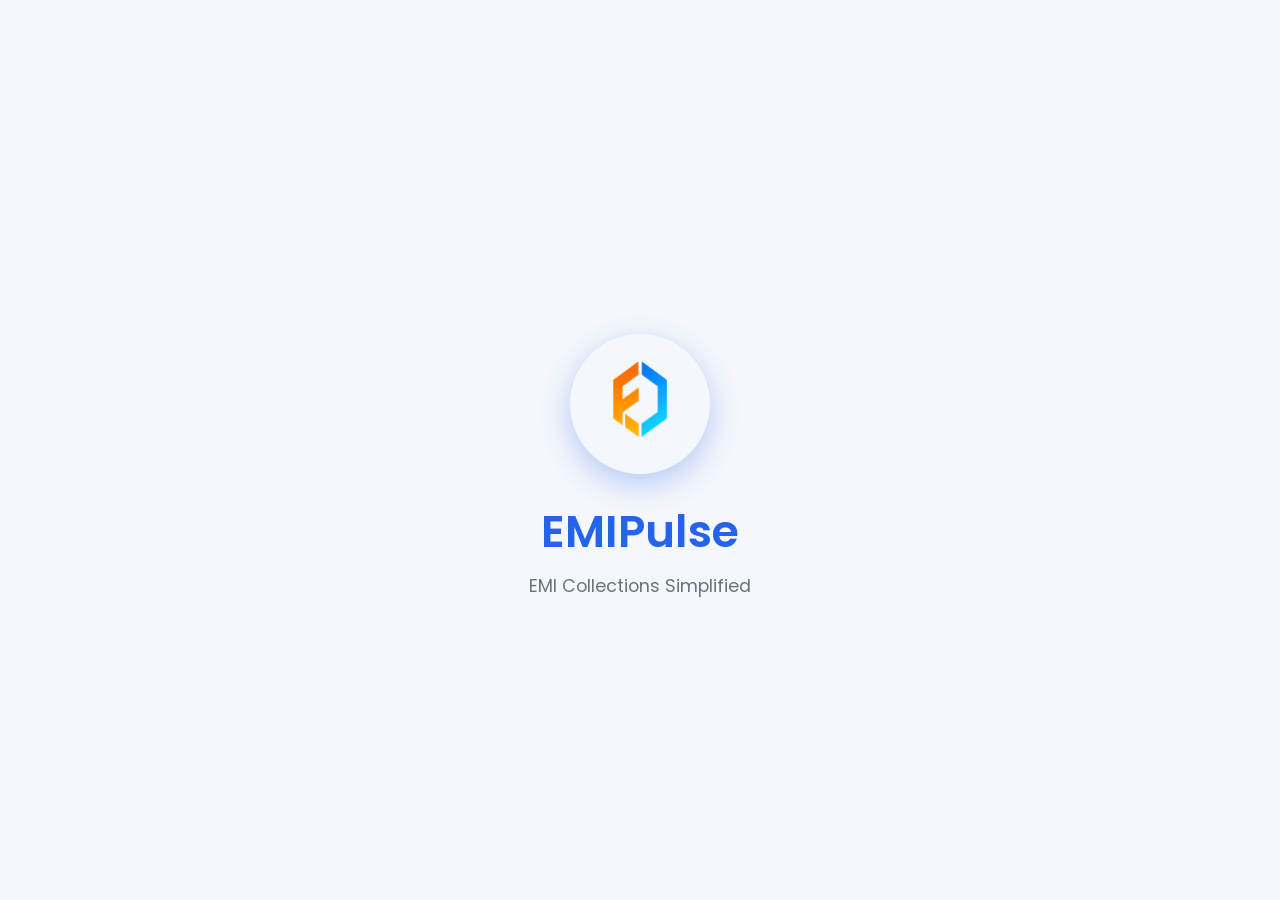
<file: index.html>
<!DOCTYPE html>
<html lang="en">
<head>
    <meta charset="UTF-8">
    <meta name="viewport" content="width=device-width, initial-scale=1.0, maximum-scale=1.0, user-scalable=no">
    <meta name="theme-color" content="#2563EB">
    <title>EMIPulse</title>
    
    <!-- PWA -->
    <link rel="manifest" href="manifest.json">
    <link rel="icon" href="assets/Ecofin New Small trans.png">
    
    <!-- Styles -->
    <link href="https://fonts.googleapis.com/css2?family=Poppins:wght@400;500;600&display=swap" rel="stylesheet">
    <link rel="stylesheet" href="https://fonts.googleapis.com/icon?family=Material+Icons">
    <link rel="stylesheet" href="css/style.css">
</head>
<body>
    <!-- Splash Screen -->
    <div id="splash-screen" class="screen active">
        <div class="splash-content">
            <img src="assets/Ecofin New Small trans.png" alt="EMIPulse Logo" class="logo">
            <h1>EMIPulse</h1>
            <p>EMI Collections Simplified</p>
        </div>
    </div>

    <!-- Login Screen -->
    <div id="login-screen" class="screen">
        <div class="login-container">
            <img src="assets/Ecofin New Small trans.png" alt="Logo" class="logo-small">
            <h2>Collector Login</h2>
            <form id="login-form">
                <div class="input-group">
                    <span class="material-icons">person</span>
                    <input type="text" id="collector-id" placeholder="Collector ID" required>
                </div>
                <div class="input-group">
                    <span class="material-icons">lock</span>
                    <input type="password" id="password" placeholder="Password" required>
                </div>
                <button type="submit" class="btn-primary">Login</button>
            </form>
            <p id="login-error" class="error"></p>
        </div>
    </div>

    <!-- Main App -->
    <div id="main-app" class="hidden">
        <div id="dashboard-screen" class="screen"></div>
    </div>

    <script src="js/utils.js"></script>
    <script src="js/app.js"></script>
</body>
</html>
</file>
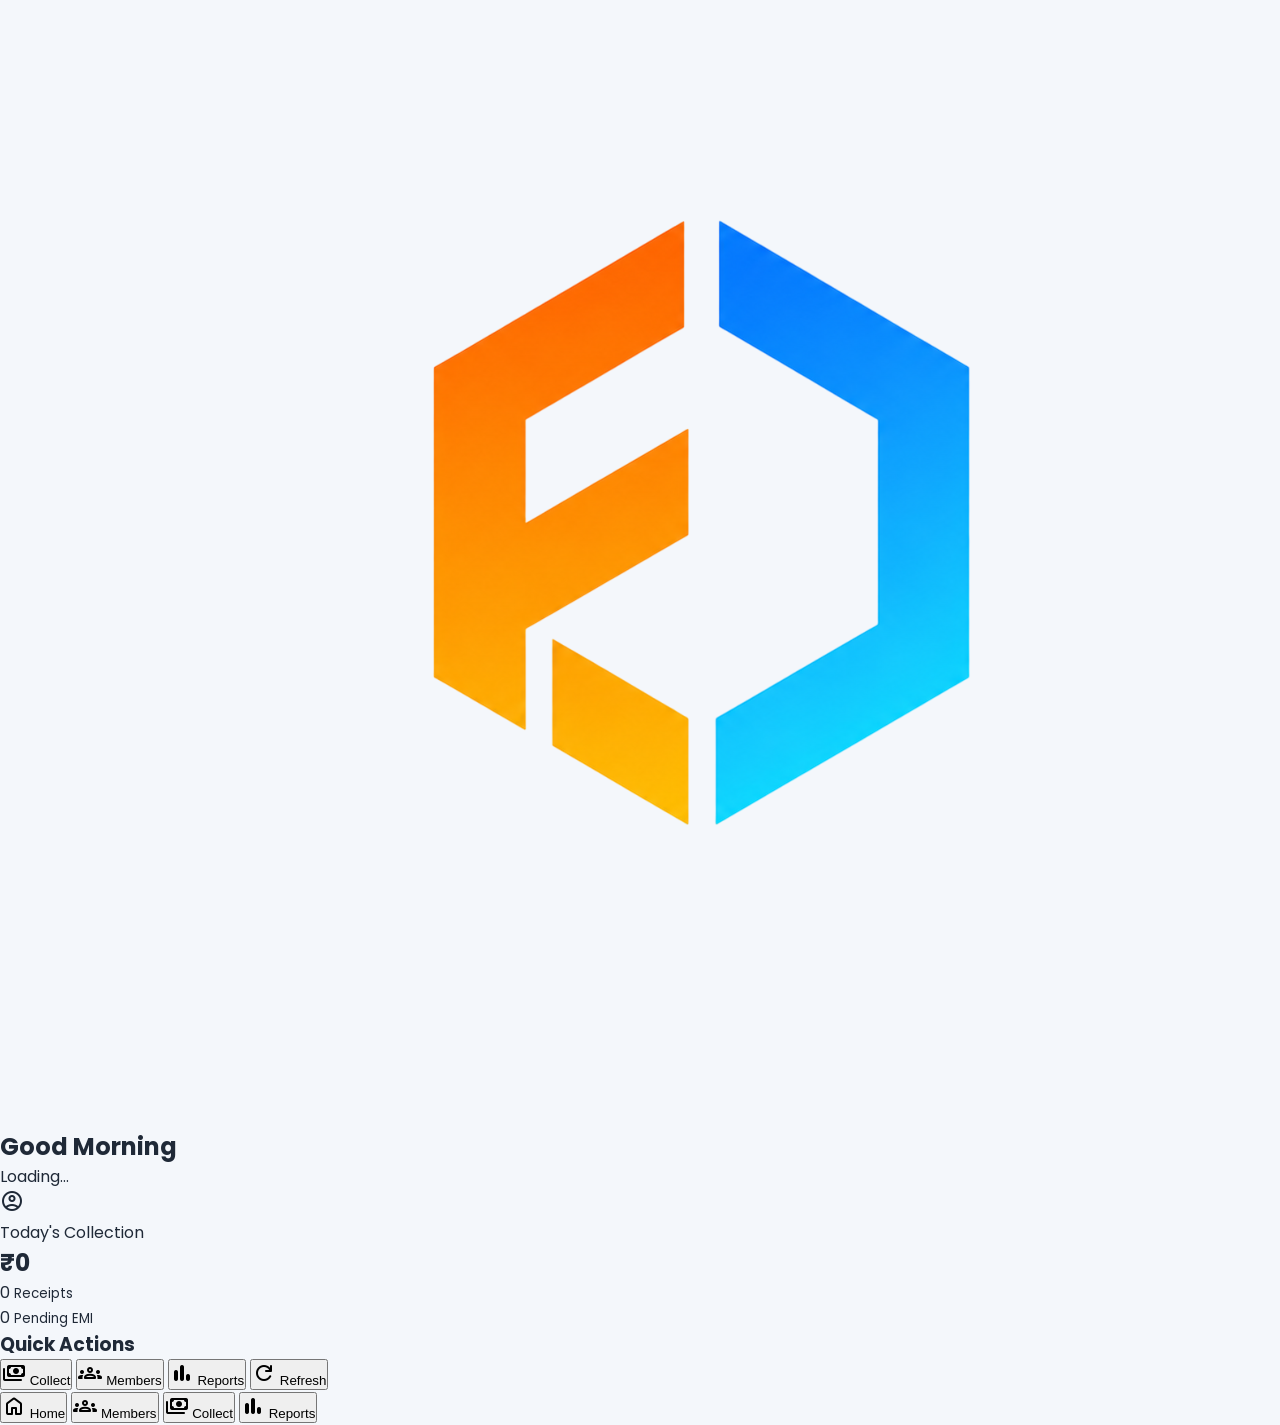
<file: dashboard.html>
<!DOCTYPE html>
<html lang="en">

<head>

<meta charset="UTF-8">
<meta name="viewport" content="width=device-width, initial-scale=1.0">

<title>Dashboard • EMIPulse</title>

<link rel="preconnect" href="https://fonts.googleapis.com">
<link rel="preconnect" href="https://fonts.gstatic.com" crossorigin>

<link href="https://fonts.googleapis.com/css2?family=Poppins:wght@300;400;500;600;700&display=swap" rel="stylesheet">
<link href="https://fonts.googleapis.com/css2?family=Material+Symbols+Rounded" rel="stylesheet">

<link rel="stylesheet" href="css/style.css">

</head>

<body>

<header class="header">

    <img
        src="assets/Ecofin New Small trans.png"
        class="header-logo">

    <div class="welcome">

        <h2 id="greeting">Good Morning</h2>

        <p id="collectorName">
            Loading...
        </p>

    </div>

    <div class="profile-circle">

        <span class="material-symbols-rounded">
            account_circle
        </span>

    </div>

</header>

<section class="balance-card">

    <p>Today's Collection</p>

    <h1 id="todayCollection">

        ₹0

    </h1>

    <div class="stats">

        <div>

            <span id="todayReceipts">0</span>

            <small>Receipts</small>

        </div>

        <div>

            <span id="pendingEMI">0</span>

            <small>Pending EMI</small>

        </div>

    </div>

</section>

<h3 class="section-title">

Quick Actions

</h3>

<section class="quick-grid">

<button onclick="goCollection()">

<span class="material-symbols-rounded">

payments

</span>

Collect

</button>

<button onclick="goMembers()">

<span class="material-symbols-rounded">

groups

</span>

Members

</button>

<button onclick="goReports()">

<span class="material-symbols-rounded">

bar_chart

</span>

Reports

</button>

<button onclick="refreshDashboard()">

<span class="material-symbols-rounded">

refresh

</span>

Refresh

</button>

</section>

<nav class="bottom-nav">

<button class="active">

<span class="material-symbols-rounded">

home

</span>

Home

</button>

<button onclick="goMembers()">

<span class="material-symbols-rounded">

groups

</span>

Members

</button>

<button onclick="goCollection()">

<span class="material-symbols-rounded">

payments

</span>

Collect

</button>

<button onclick="goReports()">

<span class="material-symbols-rounded">

bar_chart

</span>

Reports

</button>

</nav>

<script src="js/api.js"></script>
<script src="js/dashboard.js"></script>

</body>

</html>
</file>
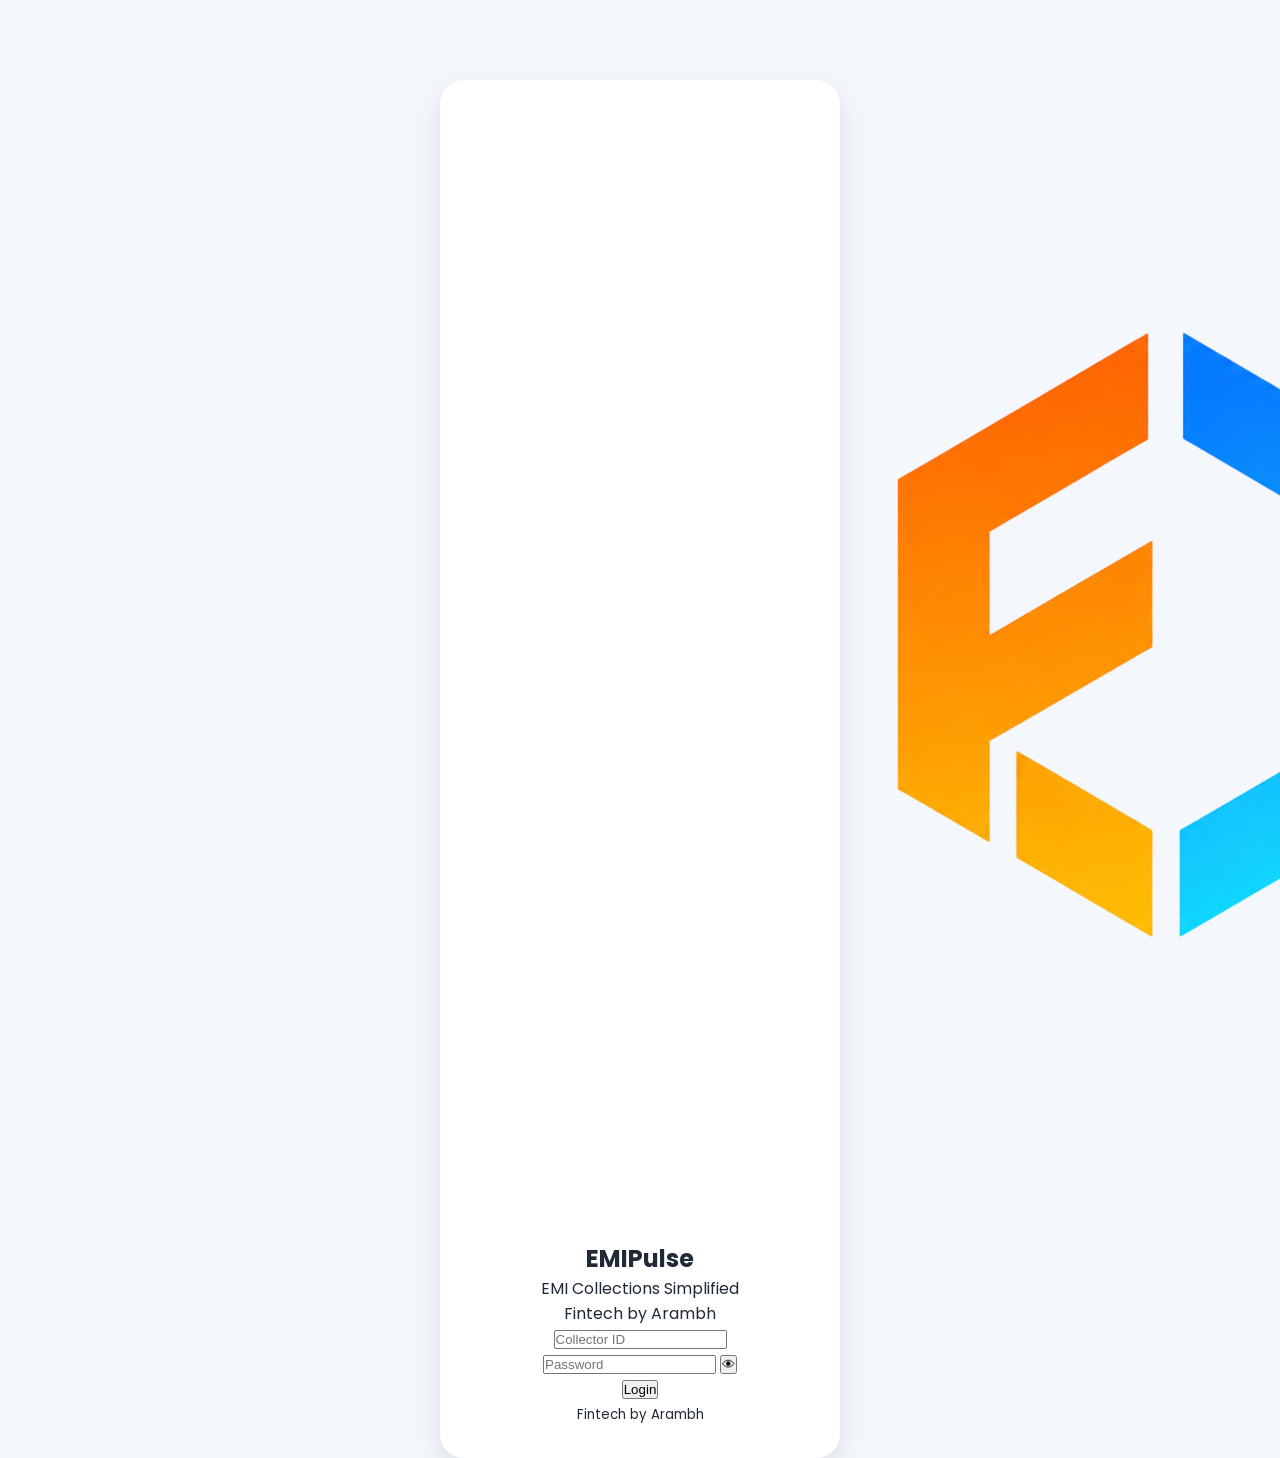
<file: login.html>
<!DOCTYPE html>
<html lang="en">

<head>

<meta charset="UTF-8">
<meta name="viewport" content="width=device-width, initial-scale=1.0">

<title>Login • EMIPulse</title>

<link rel="preconnect" href="https://fonts.googleapis.com">
<link rel="preconnect" href="https://fonts.gstatic.com" crossorigin>

<link href="https://fonts.googleapis.com/css2?family=Poppins:wght@300;400;500;600;700&display=swap" rel="stylesheet">

<link rel="stylesheet" href="css/style.css">

</head>

<body>

<div class="login-container">

    <div class="login-card">

      <img src="assets/Ecofin New Small trans.png" class="login-logo">

<h2>EMIPulse</h2>

<p class="subtitle">EMI Collections Simplified</p>

<p class="footer-text">Fintech by Arambh</p>

        <input
            type="text"
            id="collectorId"
            placeholder="Collector ID">

        <div class="password-box">

            <input
                type="password"
                id="password"
                placeholder="Password">

            <button
                id="togglePassword"
                type="button">
                👁
            </button>

        </div>

        <button
            id="loginBtn"
            class="primary-btn">
            Login
        </button>

        <p id="status"></p>

        <small>
            Fintech by Arambh
        </small>

    </div>

</div>

<script src="js/api.js"></script>
<script src="js/login.js"></script>

</body>

</html>
</file>
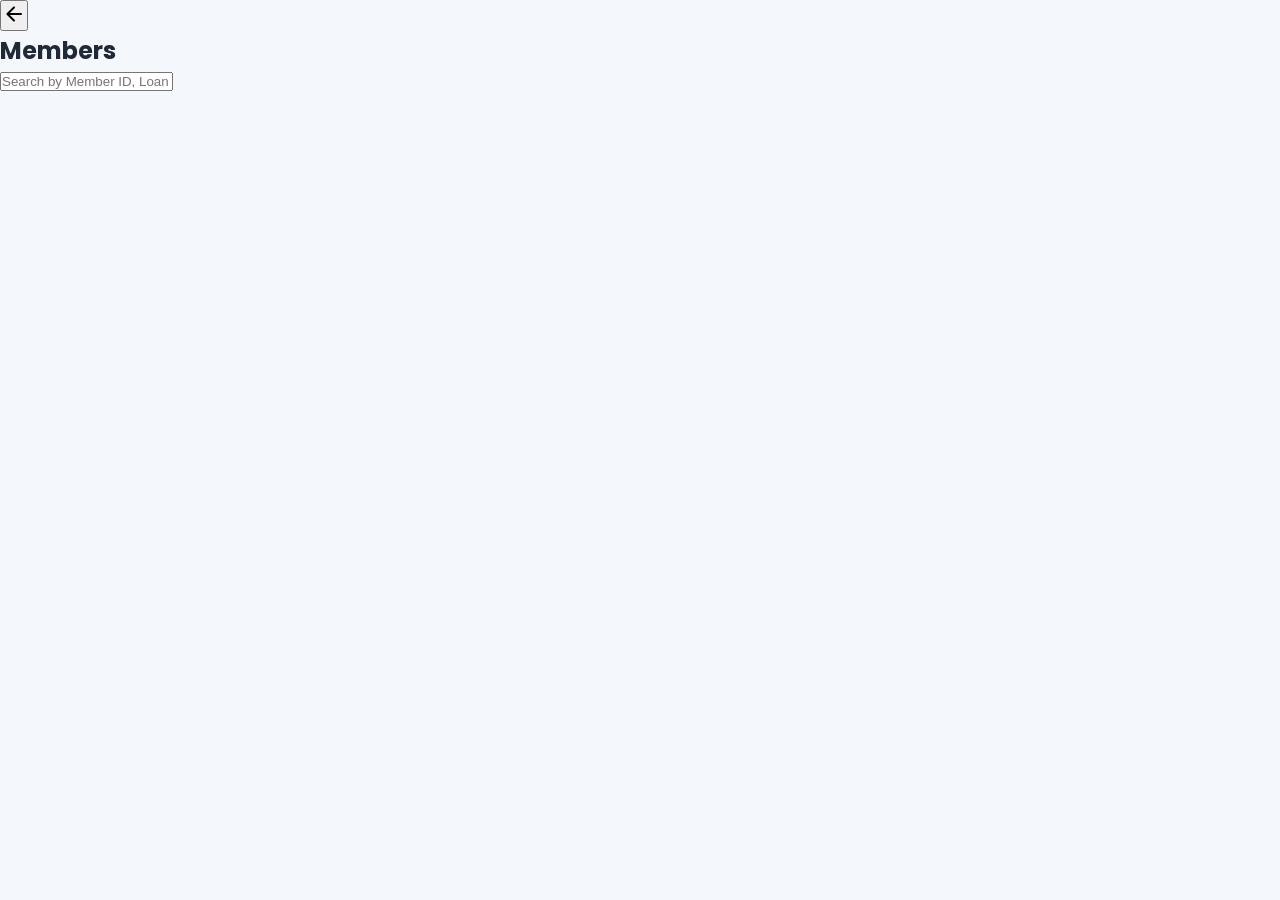
<file: members.html>
<!DOCTYPE html>
<html lang="en">

<head>

<meta charset="UTF-8">
<meta name="viewport" content="width=device-width,initial-scale=1">

<title>Members • EMIPulse</title>

<link rel="preconnect" href="https://fonts.googleapis.com">
<link rel="preconnect" href="https://fonts.gstatic.com" crossorigin>

<link href="https://fonts.googleapis.com/css2?family=Poppins:wght@300;400;500;600;700&display=swap" rel="stylesheet">

<link href="https://fonts.googleapis.com/css2?family=Material+Symbols+Rounded" rel="stylesheet">

<link rel="stylesheet" href="css/style.css">

</head>

<body>

<div class="page-header">

<button class="back-btn" onclick="history.back()">

<span class="material-symbols-rounded">

arrow_back

</span>

</button>

<h2>Members</h2>

</div>

<div class="search-box">

<input

id="searchText"

type="text"

placeholder="Search by Member ID, Loan ID, Mobile or Name"

onkeyup="searchMembers()">

</div>

<div id="memberList">

</div>

<script src="js/api.js"></script>

<script src="js/members.js"></script>

</body>

</html>
</file>
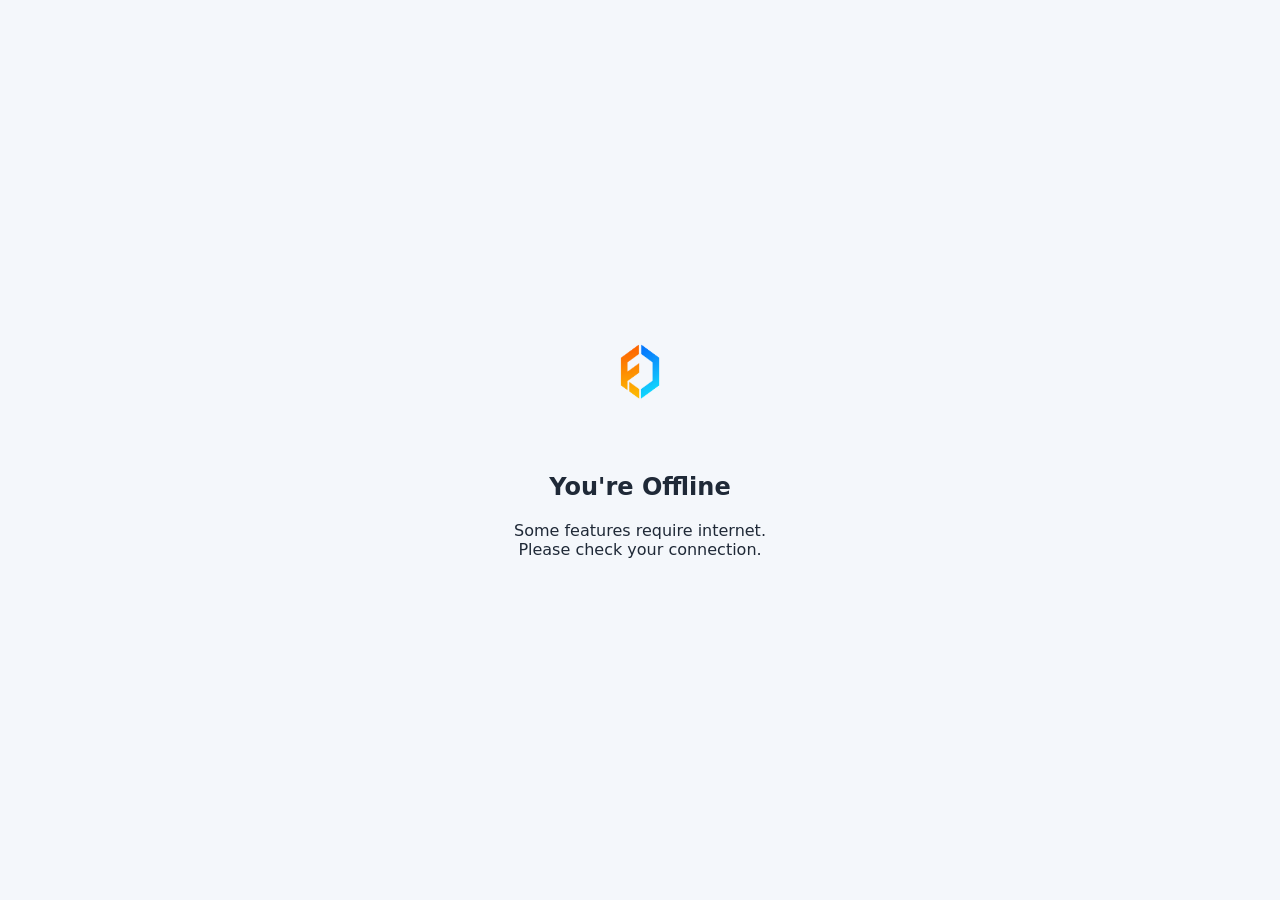
<file: offline.html>
<!DOCTYPE html>
<html lang="en">
<head>
    <meta charset="UTF-8">
    <meta name="viewport" content="width=device-width, initial-scale=1.0">
    <title>EMIPulse - Offline</title>
    <style>
        body {
            font-family: 'Poppins', system-ui, sans-serif;
            background: #F4F7FB;
            display: flex;
            align-items: center;
            justify-content: center;
            height: 100vh;
            margin: 0;
            text-align: center;
            color: #1F2937;
        }
        .offline-content { max-width: 300px; }
        img { width: 100px; height: 100px; border-radius: 50%; margin-bottom: 24px; }
    </style>
</head>
<body>
    <div class="offline-content">
        <img src="assets/Ecofin New Small trans.png" alt="EMIPulse">
        <h2>You're Offline</h2>
        <p>Some features require internet. Please check your connection.</p>
    </div>
</body>
</html>
</file>
<file: css/style.css>
:root {
    --primary: #2563EB;
    --bg: #F4F7FB;
    --card: #FFFFFF;
    --text: #1F2937;
    --text-light: #6B7280;
}

* { margin: 0; padding: 0; box-sizing: border-box; }

body {
    font-family: 'Poppins', sans-serif;
    background: var(--bg);
    color: var(--text);
    overflow-x: hidden;
    -webkit-tap-highlight-color: transparent;
}

.screen {
    position: fixed;
    top: 0; left: 0;
    width: 100%; height: 100%;
    overflow-y: auto;
    background: var(--bg);
    transition: all 0.3s cubic-bezier(0.4, 0, 0.2, 1);
    padding: 16px;
    display: none;
}

.screen.active {
    display: block;
    animation: fadeIn 0.4s ease;
}

@keyframes fadeIn {
    from { opacity: 0; transform: translateY(20px); }
    to { opacity: 1; transform: translateY(0); }
}

/* Splash */
.splash-content {
    height: 100vh;
    display: flex;
    flex-direction: column;
    align-items: center;
    justify-content: center;
    text-align: center;
}

.logo {
    width: 140px;
    height: 140px;
    border-radius: 50%;
    margin-bottom: 24px;
    box-shadow: 0 10px 30px rgba(37, 99, 235, 0.3);
}

.splash-content h1 {
    font-size: 2.8rem;
    font-weight: 600;
    color: var(--primary);
    margin-bottom: 8px;
}

.splash-content p {
    font-size: 1.1rem;
    color: #6B7280;
}

/* Login */
.login-container {
    max-width: 400px;
    margin: 80px auto 0;
    background: white;
    padding: 32px 24px;
    border-radius: 24px;
    box-shadow: 0 10px 30px rgba(0, 0, 0, 0.1);
    text-align: center;
}

.logo-small {
    width: 80px;
    height: 80px;
    border-radius: 50%;
    margin-bottom: 16px;
}

.input-group {
    position: relative;
    margin-bottom: 16px;
}

.input-group input {
    width: 100%;
    padding: 16px 16px 16px 48px;
    border: 2px solid #E5E7EB;
    border-radius: 12px;
    font-size: 1rem;
}

.input-group input:focus {
    border-color: var(--primary);
    outline: none;
}

.input-group .material-icons {
    position: absolute;
    left: 16px;
    top: 50%;
    transform: translateY(-50%);
    color: var(--text-light);
}

.btn-primary {
    width: 100%;
    padding: 16px;
    background: var(--primary);
    color: white;
    border: none;
    border-radius: 12px;
    font-size: 1.1rem;
    font-weight: 600;
    cursor: pointer;
    margin-top: 8px;
}

.btn-primary:active { transform: scale(0.98); }

.error { color: #EF4444; margin-top: 12px; font-size: 0.9rem; }

.hidden { display: none !important; }

/* Mobile Optimization */
@media (max-width: 480px) {
    .screen { padding: 12px; }
    .logo { width: 120px; height: 120px; }
}
</file>
